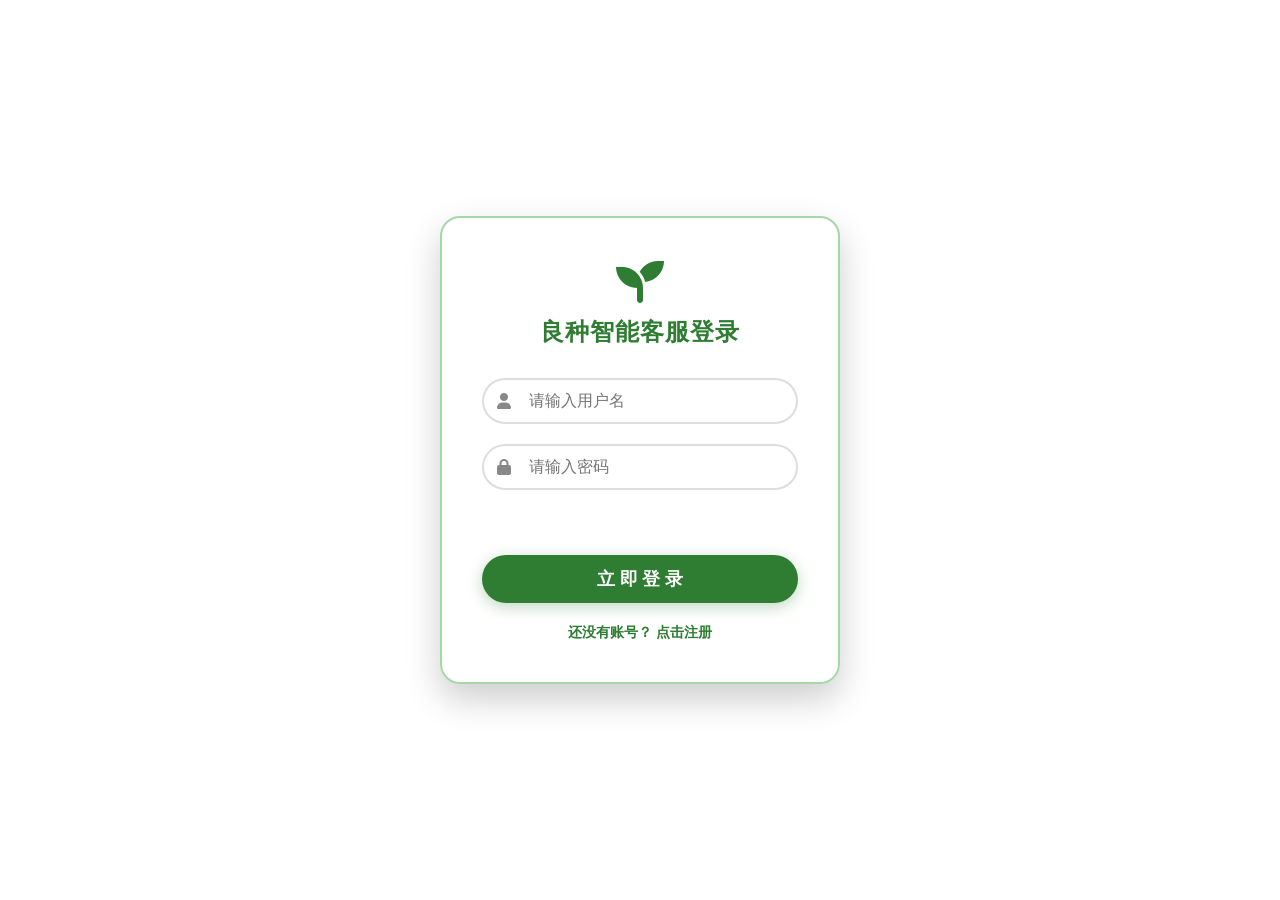
<file: templates/login.html>
<!DOCTYPE html>
<html lang="zh-CN">
<head>
    <meta charset="UTF-8">
    <meta name="viewport" content="width=device-width, initial-scale=1.0">
    <title>登录 - 农产品良种智能客服系统</title>
    <link rel="stylesheet" href="https://cdnjs.cloudflare.com/ajax/libs/font-awesome/6.0.0/css/all.min.css">
    <style>
        :root {
            --primary-green: #2e7d32;
            --light-green: #a5d6a7;
            --earth-yellow: #fff8e1;
            --error-red: #d32f2f;
        }

        * {
            margin: 0;
            padding: 0;
            box-sizing: border-box;
            font-family: 'Segoe UI', Tahoma, Geneva, Verdana, sans-serif;
        }

        body {
            height: 100vh;
            display: flex;
            justify-content: center;
            align-items: center;
            background: linear-gradient(135deg, #e8f5e9 0%, #c8e6c9 100%);
            /* 保持你原本的背景图，如果图片失效建议替换本地路径 */
            background-image: url('https://images.unsplash.com/photo-1523348837708-15d4a09cfac2?ixlib=rb-1.2.1&auto=format&fit=crop&w=1350&q=80');
            background-size: cover;
            background-position: center;
        }

        .login-card {
            background: rgba(255, 255, 255, 0.95);
            padding: 40px;
            border-radius: 20px;
            box-shadow: 0 15px 35px rgba(0,0,0,0.2);
            width: 400px;
            backdrop-filter: blur(10px);
            border: 2px solid var(--light-green);
        }

        .header {
            text-align: center;
            margin-bottom: 30px;
        }

        .header i {
            font-size: 3rem;
            color: var(--primary-green);
            margin-bottom: 10px;
        }

        .header h2 {
            color: var(--primary-green);
            font-size: 1.5rem;
            letter-spacing: 1px;
        }

        .input-group {
            margin-bottom: 20px;
            position: relative;
        }

        .input-group i {
            position: absolute;
            left: 15px;
            top: 50%;
            transform: translateY(-50%);
            color: #888;
        }

        .input-group input {
            width: 100%;
            padding: 12px 15px 12px 45px;
            border: 2px solid #ddd;
            border-radius: 25px;
            outline: none;
            font-size: 1rem;
            transition: border-color 0.3s;
        }

        .input-group input:focus {
            border-color: var(--primary-green);
        }

        .btn-box {
            margin-top: 25px;
        }

        .main-btn {
            width: 100%;
            padding: 12px;
            background-color: var(--primary-green);
            color: white;
            border: none;
            border-radius: 25px;
            font-size: 1.1rem;
            font-weight: bold;
            cursor: pointer;
            transition: all 0.3s;
            box-shadow: 0 4px 15px rgba(46, 125, 50, 0.3);
        }

        .main-btn:hover {
            background-color: #1b5e20;
            transform: translateY(-2px);
        }

        .main-btn:disabled {
            background-color: #ccc;
            cursor: not-allowed;
            transform: none;
        }

        .toggle-box {
            text-align: center;
            margin-top: 20px;
            font-size: 0.9rem;
            color: #666;
        }

        .toggle-box span {
            color: var(--primary-green);
            cursor: pointer;
            font-weight: bold;
        }

        #errorMsg {
            color: var(--error-red);
            text-align: center;
            font-size: 0.9rem;
            margin-top: 10px;
            min-height: 20px;
        }
    </style>
</head>
<body>

<div class="login-card">
    <div class="header">
        <i class="fas fa-seedling"></i>
        <h2 id="titleText">良种智能客服登录</h2>
    </div>

    <form id="authForm">
        <div class="input-group">
            <i class="fas fa-user"></i>
            <input type="text" id="username" placeholder="请输入用户名" required>
        </div>

        <div class="input-group">
            <i class="fas fa-lock"></i>
            <input type="password" id="password" placeholder="请输入密码" required>
        </div>

        <p id="errorMsg"></p>

        <div class="btn-box">
            <button type="submit" class="main-btn" id="actionBtn">立 即 登 录</button>
        </div>
    </form>

    <div class="toggle-box" id="toggleArea">
        <span>还没有账号？ </span><span id="toggleLink">点击注册</span>
    </div>
</div>

<script>
    const authForm = document.getElementById('authForm');
    const titleText = document.getElementById('titleText');
    const actionBtn = document.getElementById('actionBtn');
    const toggleLink = document.getElementById('toggleLink');
    const toggleAreaPrefix = document.querySelector('#toggleArea span:first-child');
    const errorMsg = document.getElementById('errorMsg');

    let isLoginMode = true;

    // 切换登录/注册模式逻辑
    toggleLink.addEventListener('click', () => {
        isLoginMode = !isLoginMode;
        if (isLoginMode) {
            titleText.innerText = '良种智能客服登录';
            actionBtn.innerText = '立 即 登 录';
            toggleLink.innerText = '点击注册';
            toggleAreaPrefix.innerText = '还没有账号？ ';
        } else {
            titleText.innerText = '新用户注册';
            actionBtn.innerText = '立 即 注 册';
            toggleLink.innerText = '返回登录';
            toggleAreaPrefix.innerText = '已有账号？ ';
        }
        errorMsg.innerText = '';
        errorMsg.style.color = 'var(--error-red)';
    });

    // 表单提交处理
    authForm.addEventListener('submit', (e) => {
        e.preventDefault(); // 阻止表单默认跳转

        const username = document.getElementById('username').value.trim();
        const password = document.getElementById('password').value.trim();

        if (!username || !password) {
            showError('请填写完整信息');
            return;
        }

        // 按钮状态更新
        actionBtn.disabled = true;
        const originalBtnText = actionBtn.innerText;
        actionBtn.innerText = isLoginMode ? '正在登录...' : '正在注册...';
        errorMsg.innerText = '';

        const url = isLoginMode ? '/api/login' : '/api/register';

        fetch(url, {
            method: 'POST',
            headers: { 'Content-Type': 'application/json' },
            body: JSON.stringify({ username, password }),
            // 【核心关键】：必须携带凭据以允许后端写入 Session Cookie
            credentials: 'include'
        })
        .then(res => res.json())
        .then(data => {
            if (data.code === 200) {
                if (isLoginMode) {
                    errorMsg.style.color = 'var(--primary-green)';
                    errorMsg.innerText = '登录成功，正在进入系统...';

                    // 【重要】：稍微延迟跳转，确保浏览器有足够时间处理 Set-Cookie 响应头
                    setTimeout(() => {
                        // 根据后端返回的 role 跳转到对应页面
                        window.location.href = data.role === 'admin' ? '/admin' : '/';
                    }, 600);
                } else {
                    alert('注册成功，请使用新账号登录！');
                    toggleLink.click(); // 自动切回登录模式
                    actionBtn.disabled = false;
                    actionBtn.innerText = '立 即 登 录';
                }
            } else {
                showError(data.msg || '操作失败');
                resetButton(originalBtnText);
            }
        })
        .catch(err => {
            console.error('Auth Error:', err);
            showError('连接服务器失败，请检查网络或后端服务');
            resetButton(originalBtnText);
        });
    });

    function showError(msg) {
        errorMsg.style.color = 'var(--error-red)';
        errorMsg.innerText = msg;
    }

    function resetButton(text) {
        actionBtn.disabled = false;
        actionBtn.innerText = text;
    }
</script>

</body>
</html>
</file>
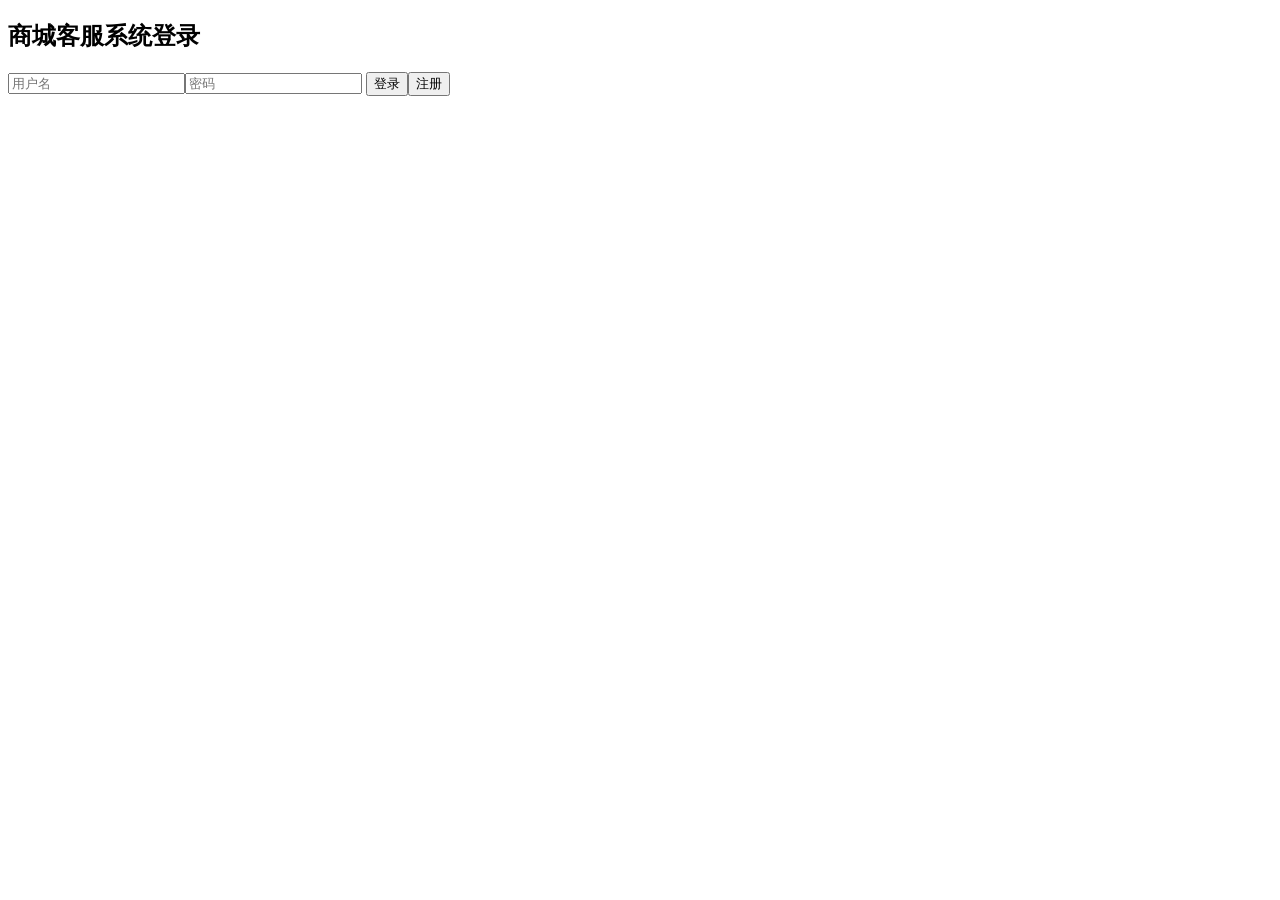
<file: shangchengwenda/templates/login.html>
<!doctype html><html lang='zh-CN'><head><meta charset='utf-8'><meta name='viewport' content='width=device-width,initial-scale=1'><title>商城客服登录</title></head><body>
<h2>商城客服系统登录</h2>
<input id='u' placeholder='用户名'><input id='p' type='password' placeholder='密码'>
<button onclick='auth(true)'>登录</button><button onclick='auth(false)'>注册</button><p id='msg'></p>
<script>
async function auth(login){
 const username=document.getElementById('u').value.trim();
 const password=document.getElementById('p').value.trim();
 const res=await fetch(login?'/api/login':'/api/register',{method:'POST',headers:{'Content-Type':'application/json'},credentials:'include',body:JSON.stringify({username,password})});
 const data=await res.json();
 document.getElementById('msg').innerText=data.msg||'';
 if(data.code===200&&login) location.href='/';
}
</script>
</body></html>
</file>
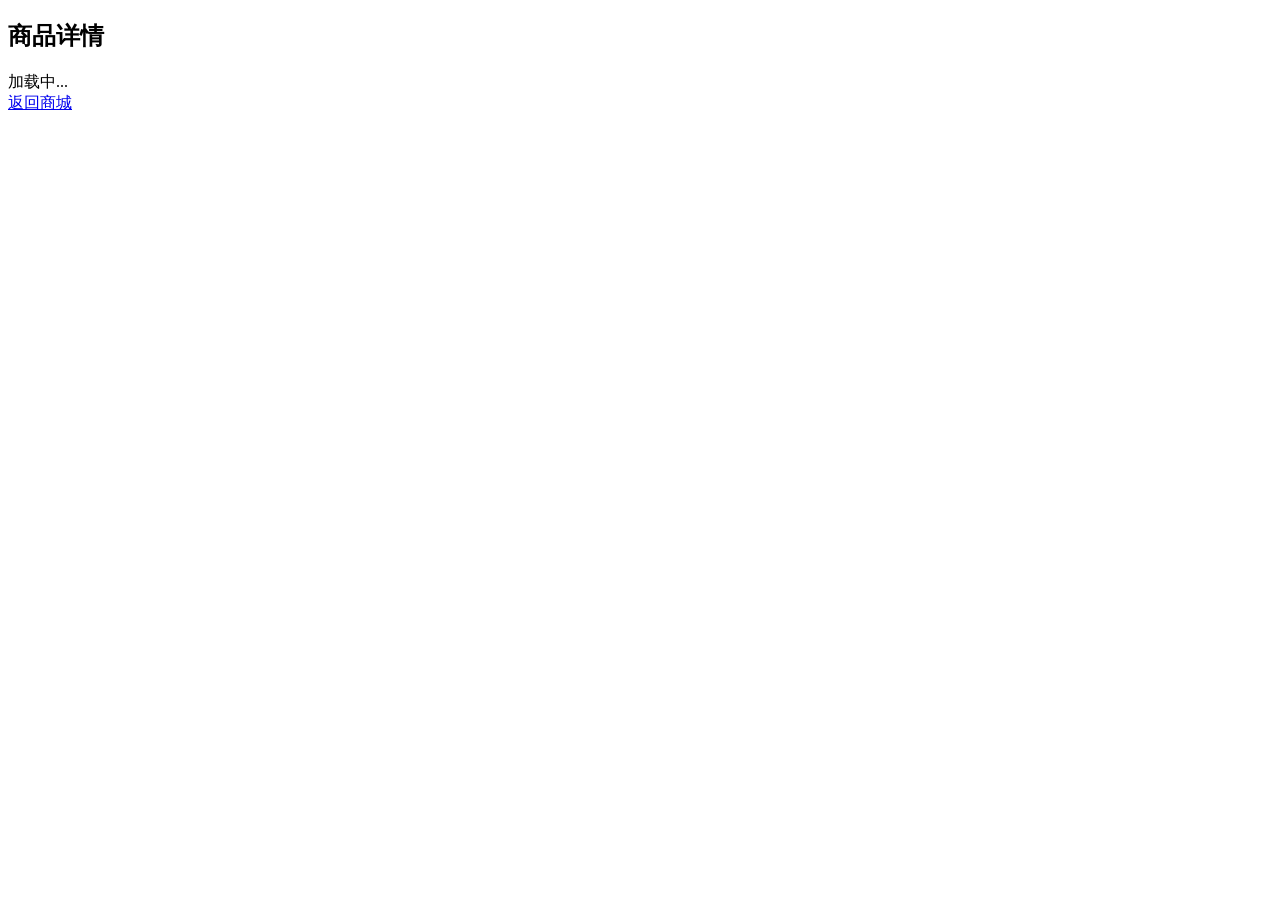
<file: shangchengwenda/templates/product_detail.html>
<!doctype html><html lang='zh-CN'><head><meta charset='utf-8'><title>商品详情</title></head><body>
<h2>商品详情</h2><div id='detail'>加载中...</div><a href='/mall'>返回商城</a>
<script>
const id = {{ product_id }};
fetch(`/api/products/${id}`, {credentials:'include'}).then(r=>r.json()).then(d=>{
 if(d.code!==200){document.getElementById('detail').innerText=d.msg; return;}
 const p=d.data; document.getElementById('detail').innerHTML=`<h3>${p.name}</h3><p>SKU:${p.sku}</p><p>价格:¥${p.price}</p><p>库存:${p.stock}</p><p>${p.desc||''}</p>`;
});
</script>
</body></html>
</file>
